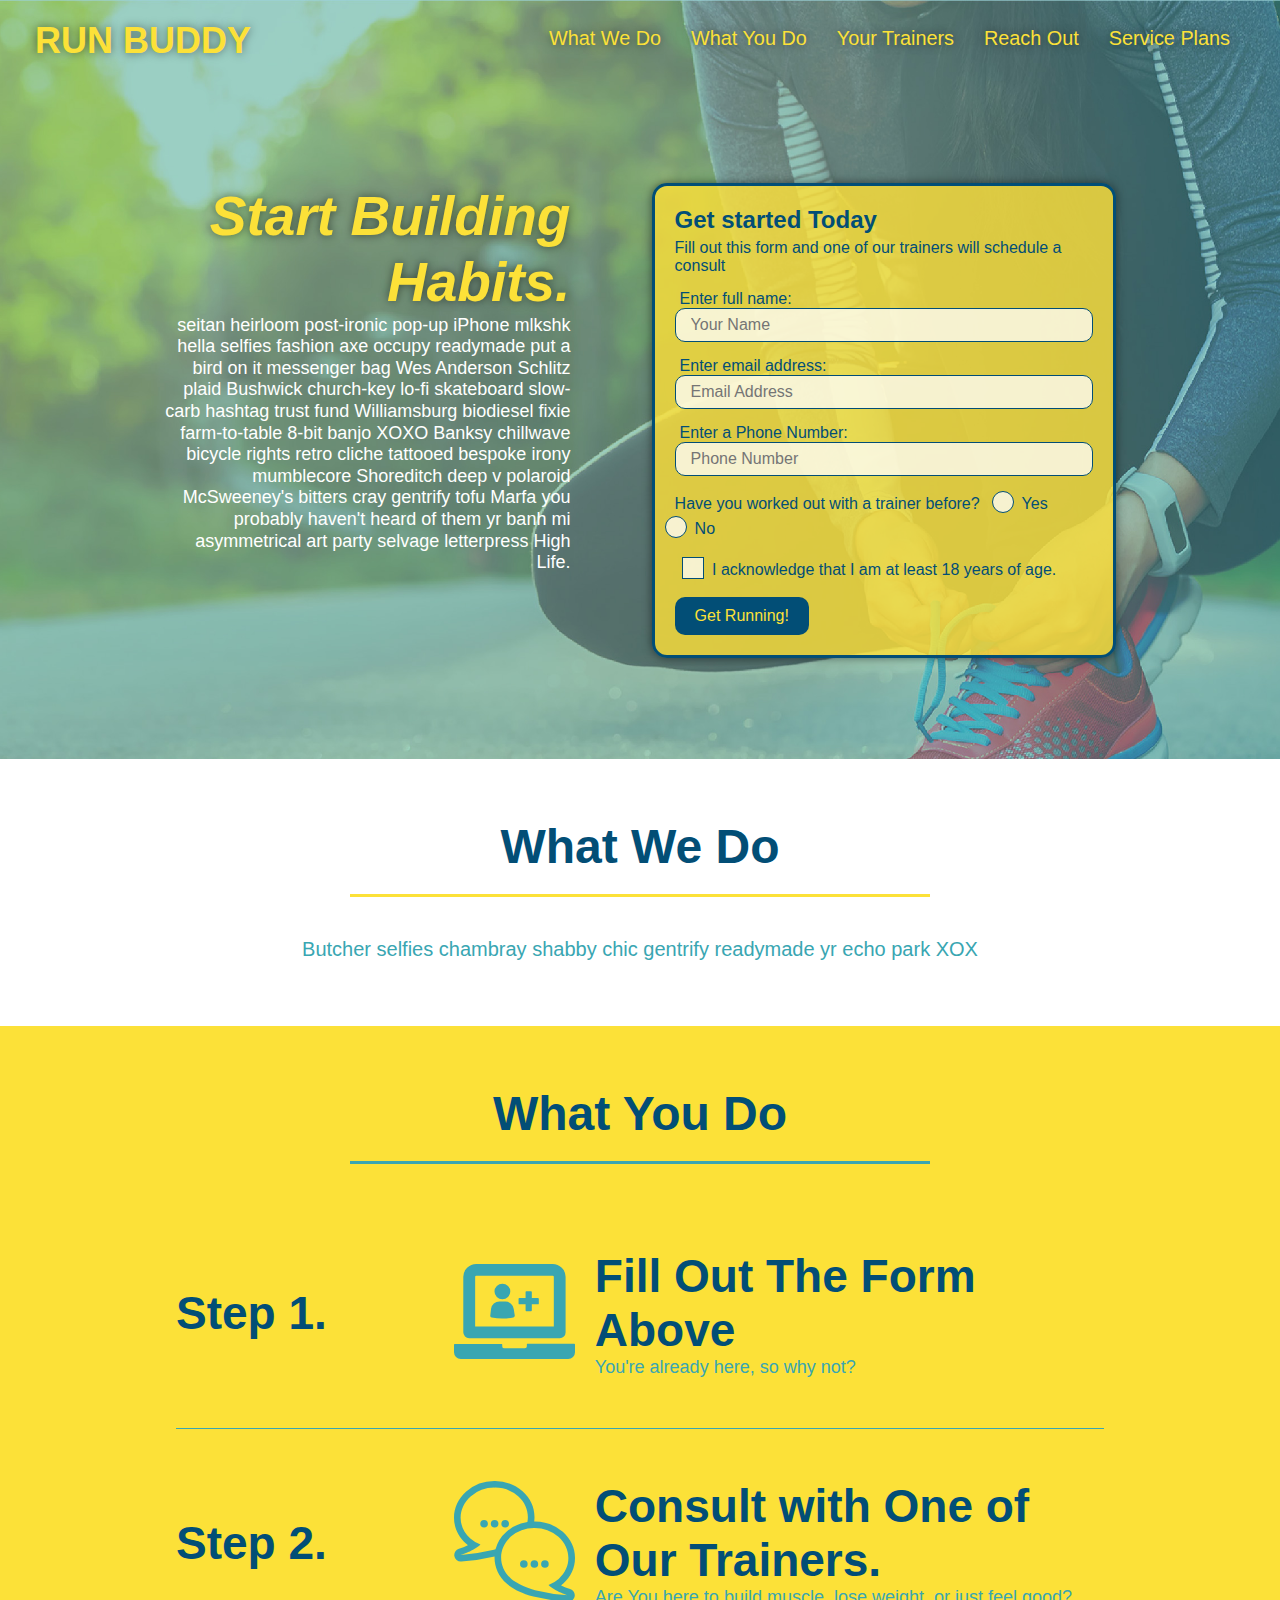
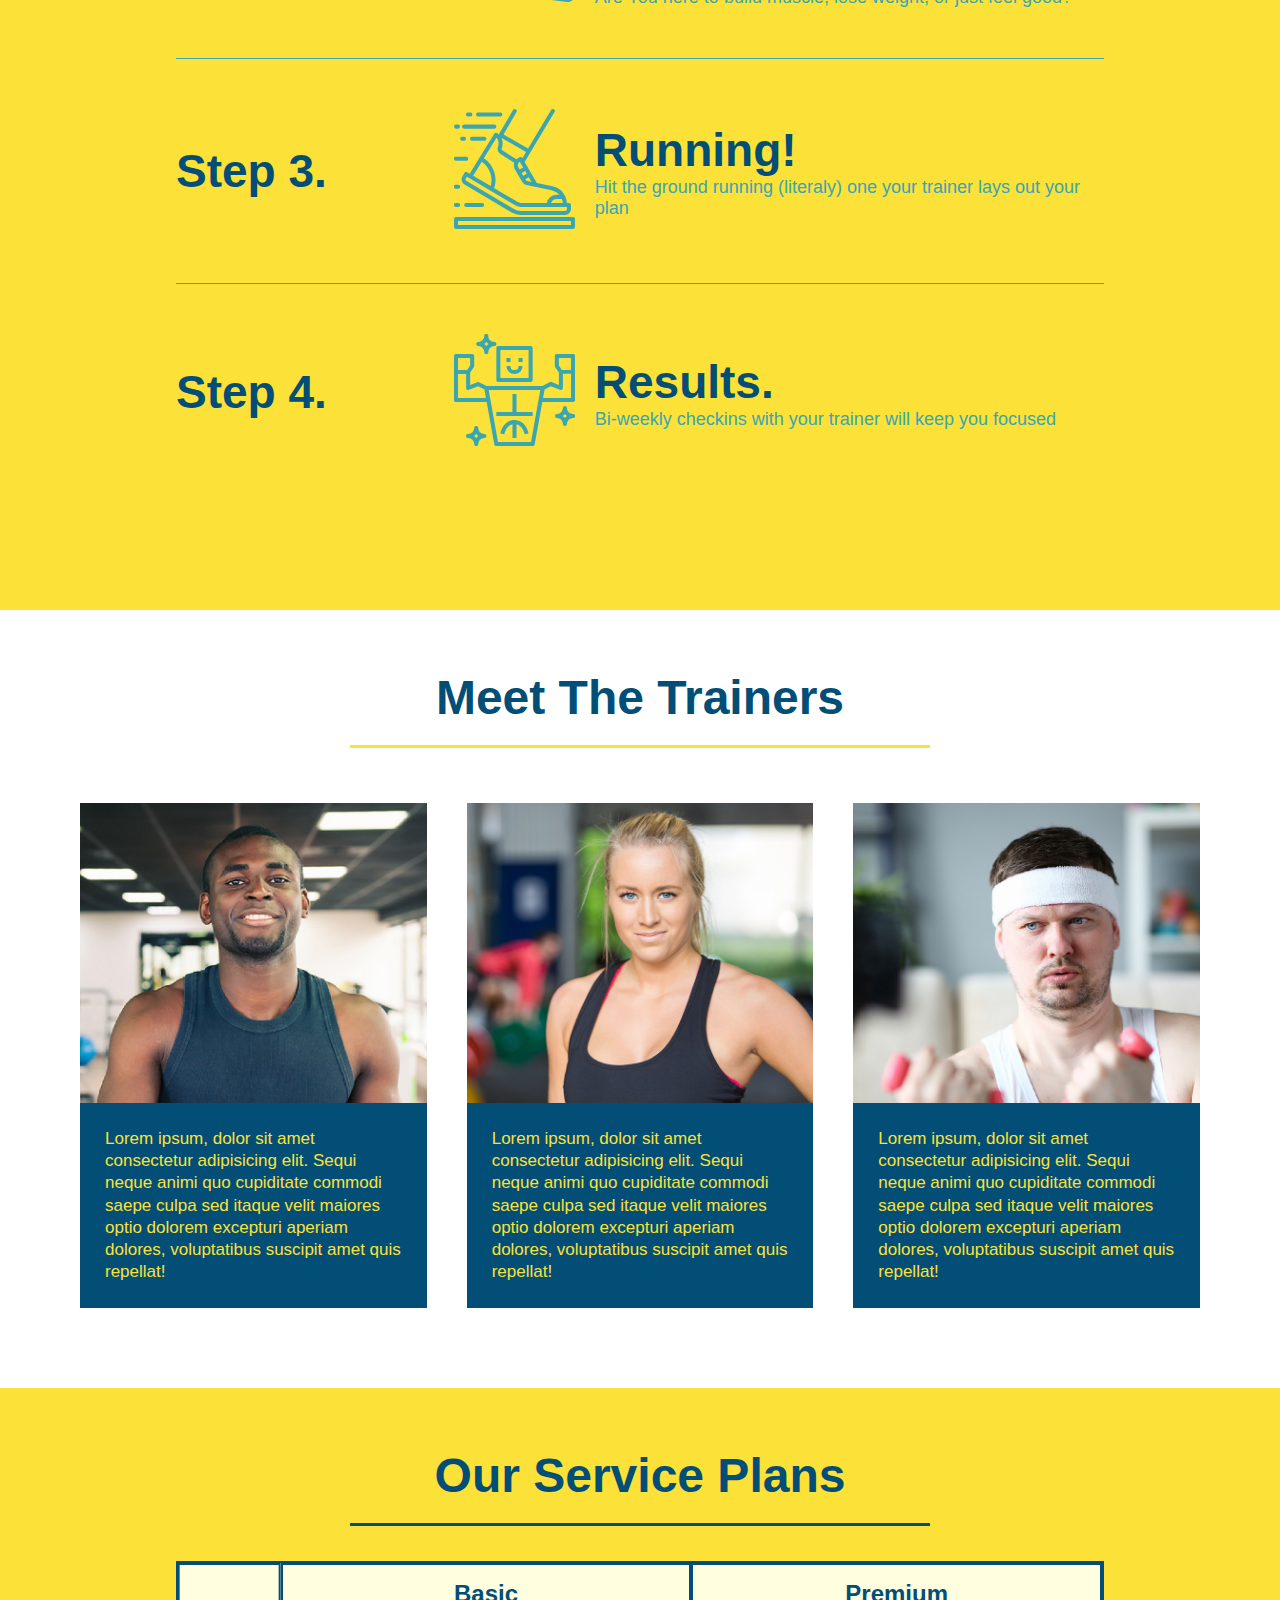
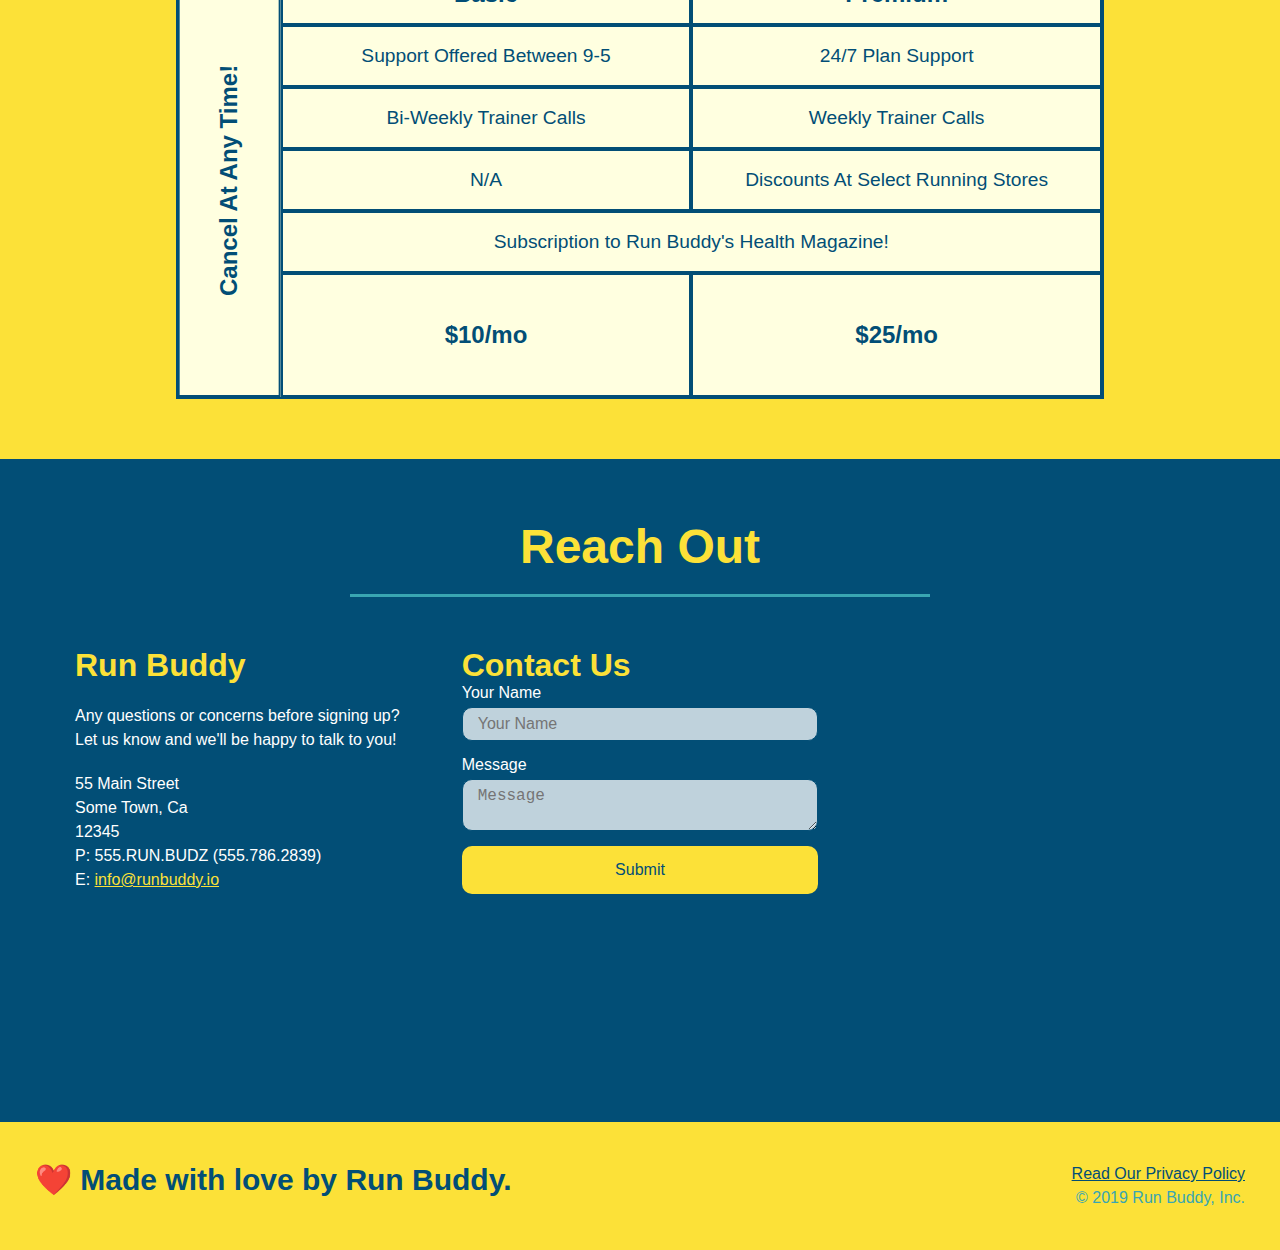
<file: index.html>
<!DOCTYPE html>
<html lang="en">

<head>
  <meta charset="UTF-8" />
  <link rel="stylesheet" href="./assets/css/style.css" />
  <title>Run Buddy</title>
  <meta name="veiwport" content="width-device-width, intial-scale=1.0" />
</head>

<body>
  <!-- navigation -->
  <header>
    <h1>
    <a href="/">RUN BUDDY</a>
    </h1>
    <nav>
      <!--Unordered list element-->
      <ul>
        <!--List element-->
        <li>
          <a href="#what-we-do"> What We Do</a>
        </li>
        <li>
          <a href="#what-you-do"> What You Do</a>
        </li>
        <li>
          <a href="#your-trainers"> Your Trainers</a>
        </li>
        <li>
          <a href="#reach-out"> Reach Out</a>
        </li>
        <li>
          <a href="#service-plans"> Service Plans</a>
        </li>
      </ul>
    </nav>
  </header>

  <!-- hero/jumbotron -->
  <section class="hero">
    <div class="hero-cta">
      <h2>Start Building Habits.</h2>
      <p>
        seitan heirloom post-ironic pop-up iPhone mlkshk hella selfies fashion axe occupy readymade put a bird on it messenger bag Wes Anderson Schlitz plaid Bushwick church-key lo-fi skateboard slow-carb hashtag trust fund Williamsburg biodiesel fixie farm-to-table 8-bit banjo XOXO Banksy chillwave bicycle rights retro cliche tattooed bespoke irony mumblecore Shoreditch deep v polaroid McSweeney's bitters cray gentrify tofu Marfa you probably haven't heard of them yr banh mi asymmetrical art party selvage letterpress High Life.
      </p>
    </div>
      <div class="hero-form">
          <h3>Get started Today</h3>
          <p>Fill out this form and one of our trainers will schedule a consult</p>
          <form>
              <label for="name" >Enter full name:</label>
              <input type="text" placeholder="Your Name" name="name" id="name" class="form-input" />
              <label for="email">Enter email address: </label>
              <input type="email" placeholder="Email Address" name="email" id="email" class="form-input" />
              <label for="phone">Enter a Phone Number: </label>
              <input type="tel" placeholder="Phone Number" name="phone" id="phone" class="form-input"/>

              <p>
                  Have you worked out with a trainer before?
                  <span class="radio-wrapper">
                    <input type="radio" name="trainer-confirm" id="trainer-yes" />
                    <label for="trainer-yes">Yes </label>
                  </span>
                  <span class="radio-wrapper">
                    <input type="radio" name="trainer-confirm" id="trainer-no" />
                    <label for="trainer-no">No </label>
                  </span>
              </p>

              <p>
                  <span class="checkbox-wrapper">
                    <input type="checkbox" name="age-confirm" id="checkbox" />
                    <label for="checkbox" > I acknowledge that I am at least 18 years of age.</label>
                  </span>
              </p>

              <button type="submit">
                  Get Running!
              </button>
          </form>
      </div>
  </section>

  <!-- "what we do" section -->
  <section id="what-we-do" class="intro">
    <div class="flex-row">
    <h2 class="section-title primary-border">What We Do</h2>
    </div>
    <div class="flex-row">
    <p>Butcher selfies chambray shabby chic gentrify readymade yr echo park XOX</p>
    </div>
  </section>

  <!-- "what you do" section -->
  <section id="what-you-do" class="steps">
    <div class="flex-row">
    <h2 class="section-title secondary-border">What You Do</h2>
    </div>

    <div class="step">
      <h3>Step 1.</h3>
      <div class="step-info">
        <div class="step-img">
        <img src="./assets/images/step-1.svg" alt="" />
        </div>
        <div class="step-text">
          <h3>Fill Out The Form Above</h3>
          <p>You're already here, so why not?</p>
        </div>
      </div>
    </div>

      <div class="step">
      <h3>Step 2. </h3>
        <div class="step-info">
          <div class="step-img">
             <img src="./assets/images/step-2.svg" alt="" />
          </div>
          <div class="step-text">
            <h3>Consult with One of Our Trainers.</h3>
            <p>Are You here to build muscle, lose weight, or just feel good?</p>
          </div>
        </div>
    </div>

    <div class="step">
      <h3>Step 3. </h3>
      <div class="step-info">
        <div class="step-img">
          <img src="./assets/images/step-3.svg" alt="" />
        </div>
        <div class="step-text">
          <h3>Running!</h3>
          <p>Hit the ground running (literaly) one your trainer lays out your plan</p>
        </div>
      </div>
    </div>

    <div class="step">
      <h3>Step 4. </h3>
      <div class="step-info">
        <div class="step-img">
          <img src="./assets/images/step-4.svg" alt="" />
        </div>
        <div class="step-text">
          <h3>Results.</h3>
          <p>Bi-weekly checkins with your trainer will keep you focused</p>
        </div>
      </div>
    </div>
  </section>

  <!-- "meet the trainers" section -->
  <section id="your-trainers">
    <div class="flex-row">
    <h2 class="section-title primary-border">Meet The Trainers</h2>
    </div>
  <div class="trainers">
    <article class="trainer">
      <div class="trainer-img trainer-1">
        <div>
          <h3 class="trainer-name">Arron Stephens</h3>
          <h4 class="trainer-role">Speed / Strength</h4>
        </div>
      </div>
      <div class="trainer-bio">
        <h3>Aaron Stephens</h3>
        <h4>Speed / Strength</h4>
        <p>
          Lorem ipsum, dolor sit amet consectetur adipisicing elit. Sequi neque animi quo cupiditate commodi saepe culpa sed
          itaque velit maiores optio dolorem excepturi aperiam dolores, voluptatibus suscipit amet quis repellat!
        </p>
      </div>
    </article>

    <article class="trainer">
      <div class="trainer-img trainer-2">
        <div>
          <h3 class="trainer-name">Joanna Gill</h3>
          <h4 class="trainer-role">Endurance</h4>
        </div>
      </div>
      <div class="trainer-bio">
        <h4>Joanna Gill</h4>
        <h3>Endurance</h3>
        <p>Lorem ipsum, dolor sit amet consectetur adipisicing elit. Sequi neque animi quo cupiditate commodi saepe culpa sed
          itaque velit maiores optio dolorem excepturi aperiam dolores, voluptatibus suscipit amet quis repellat!
        </p>
      </div>
    </article>
    
    <article class="trainer">
      <div class="trainer-img trainer-3">
        <div>
          <h3 class="trainer-name">Harry "The Headband" Smith</h3>
          <h4 class="trainer-role">Strength</h4>
        </div>
      </div>
      <div class="trainer-bio">
        <h3>Harry "The HeadBand" Smith</h3>
        <h3>Strength</h3>
        <p>Lorem ipsum, dolor sit amet consectetur adipisicing elit. Sequi neque animi quo cupiditate commodi saepe culpa sed
          itaque velit maiores optio dolorem excepturi aperiam dolores, voluptatibus suscipit amet quis repellat!
        </p>
      </div>
    </article>
  </div>
  </section>

  <section id="service-plans" class="services">
    <h2 class="section-title secondary border">
      Our Service Plans
    </h2>
    <div class="service-grid-wrapper">
      <div class="service-grid-container">
        <div class="service-grid-item grid-head basic">
          Basic
        </div>
        <div class="service-grid-item grid-head premium">
          Premium
        </div>

        <div class="service-grid-item basic">
          Support Offered Between 9-5
        </div>

        <div class="service-grid-item premium">
          24/7 Plan Support
        </div>

        <div class="service-grid-item basic">
          Bi-Weekly Trainer Calls
        </div>

        <div class="service-grid-item premium">
          Weekly Trainer Calls
        </div>

        <div class="service-grid-item basic">
          N/A
        </div>

        <div class="service-grid-item premium">
          Discounts At Select Running Stores
        </div>

        <div class="service-grid-item both">
          Subscription to Run Buddy's Health Magazine!
        </div>

        <div class="service-grid-item grid-price basic">
          $10/mo
        </div>

        <div class="service-grid-item grid-price premium">
          $25/mo
        </div>

        <div class="service-grid-item cancel">
          Cancel At Any Time!
        </div>

      </div>
    </div>
  </section>
  <!-- "reach out" section -->
  <section id="reach-out" class="contact">
    <div class="flex-row">
      <h2 class="section-title secondary-border">
        Reach Out
      </h2>
    </div>

    <div class="contact-info">
      <div>
        <h3>Run Buddy</h3>
        <p>
          Any questions or concerns before signing up? 
          <br/>
          Let us know and we'll be happy to talk to you!
        </p>

        <address>
          55 Main Street <br/>
          Some Town, Ca <br/>
          12345<br/>
          P: 555.RUN.BUDZ (555.786.2839)<br/>
          E: <a href="mailto:info@runbuddy.io">info@runbuddy.io</a>
        </address>
        
      </div>

      <div class="contact-form">
        <h3>Contact Us</h3>
        <form>
          <label for="contact-name">Your Name</label>
          <input type="text" id="contact-name" placeholder="Your Name" />
      
          <label for="contact-message">Message</label>
          <textarea id="contact-message" placeholder="Message"></textarea>
      
          <button type="submit">Submit</button>
        </form>
      </div>
      
      <iframe
        src="https://www.google.com/maps/embed?pb=!1m14!1m12!1m3!1d12182.30520634488!2d-74.0652613!3d40.2407219!2m3!1f0!2f0!3f0!3m2!1i1024!2i768!4f13.1!5e0!3m2!1sen!2sus!4v1561060983193!5m2!1sen!2sus"
        frameborder="0" style="border:0" allowfullscreen>
      </iframe>
    </div>
  </section>

  <!-- footer -->
  <footer>
    <h2>❤️ Made with love by Run Buddy.</h2>
    <div>
        <a href="./privacy-policy.html"> Read Our Privacy Policy</a><br />
        &copy; 2019 Run Buddy, Inc.
    </div>
  </footer>
</body>

</html>
</file>
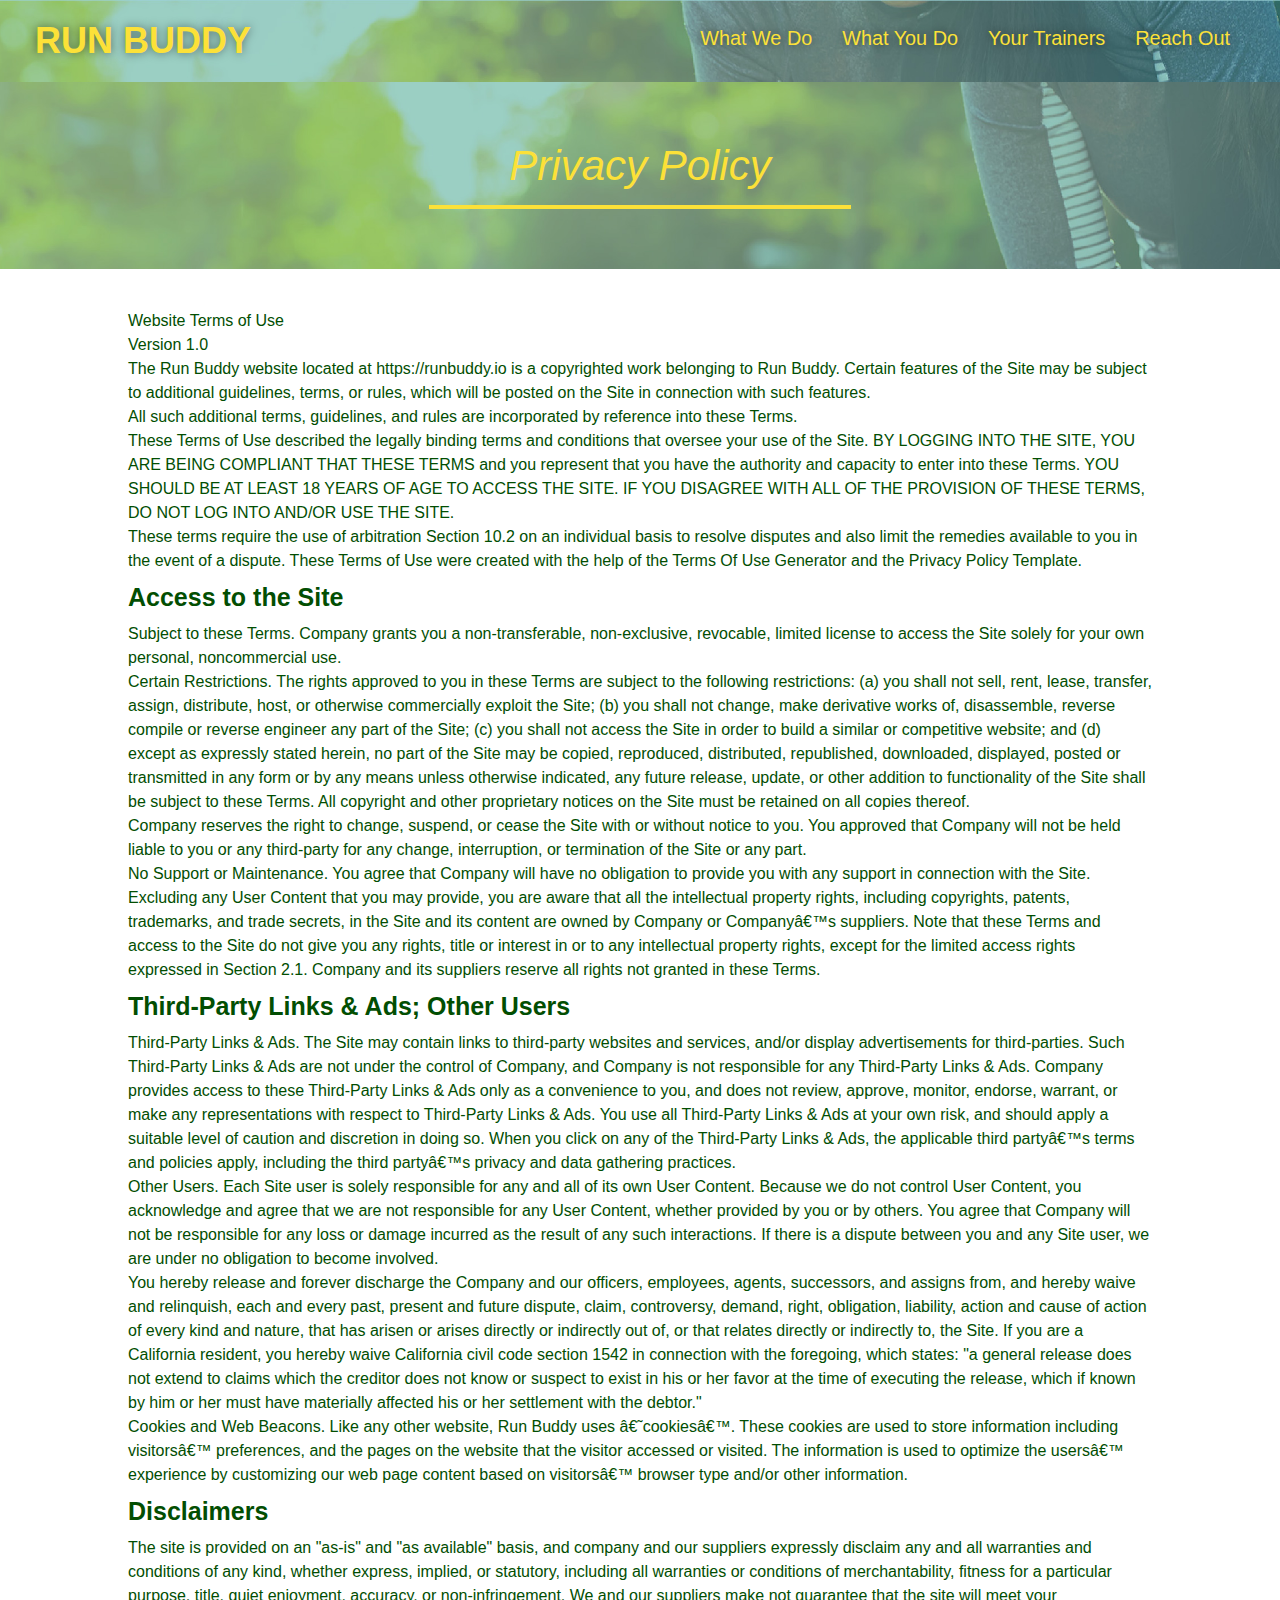
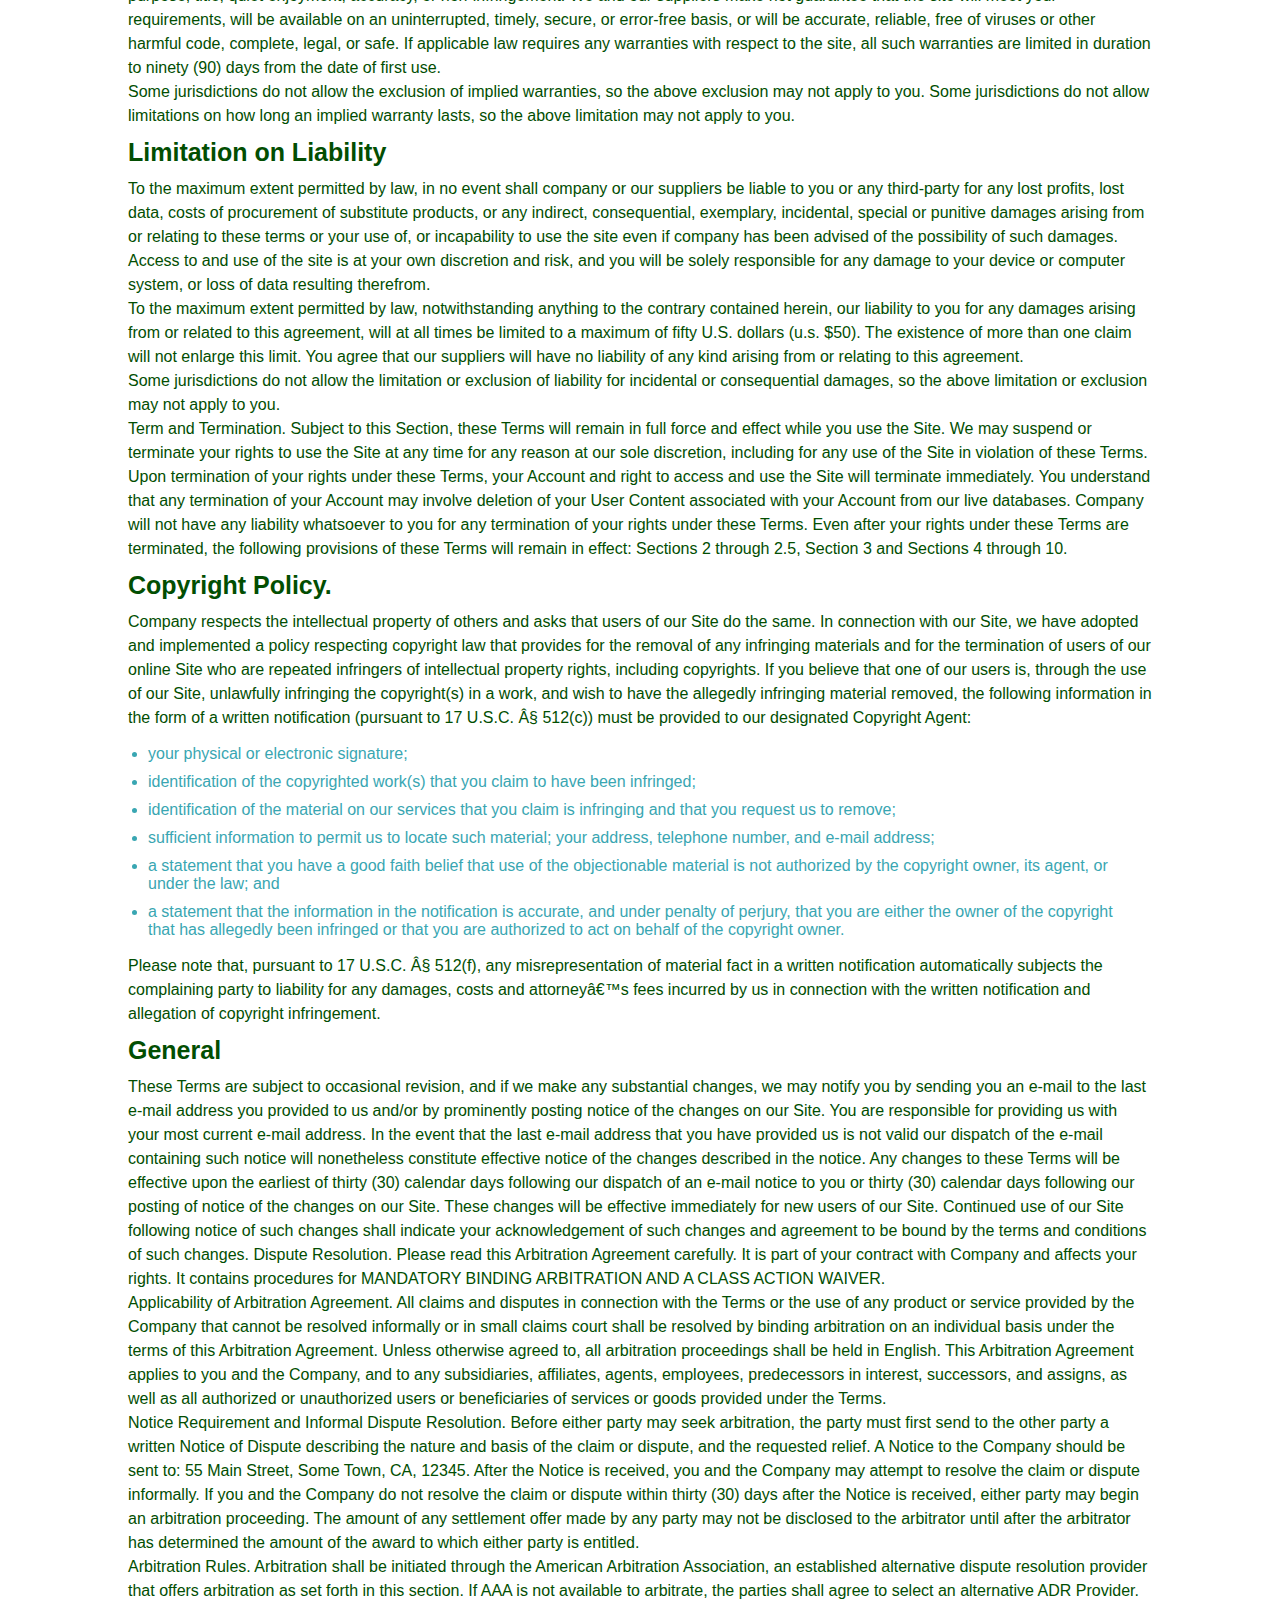
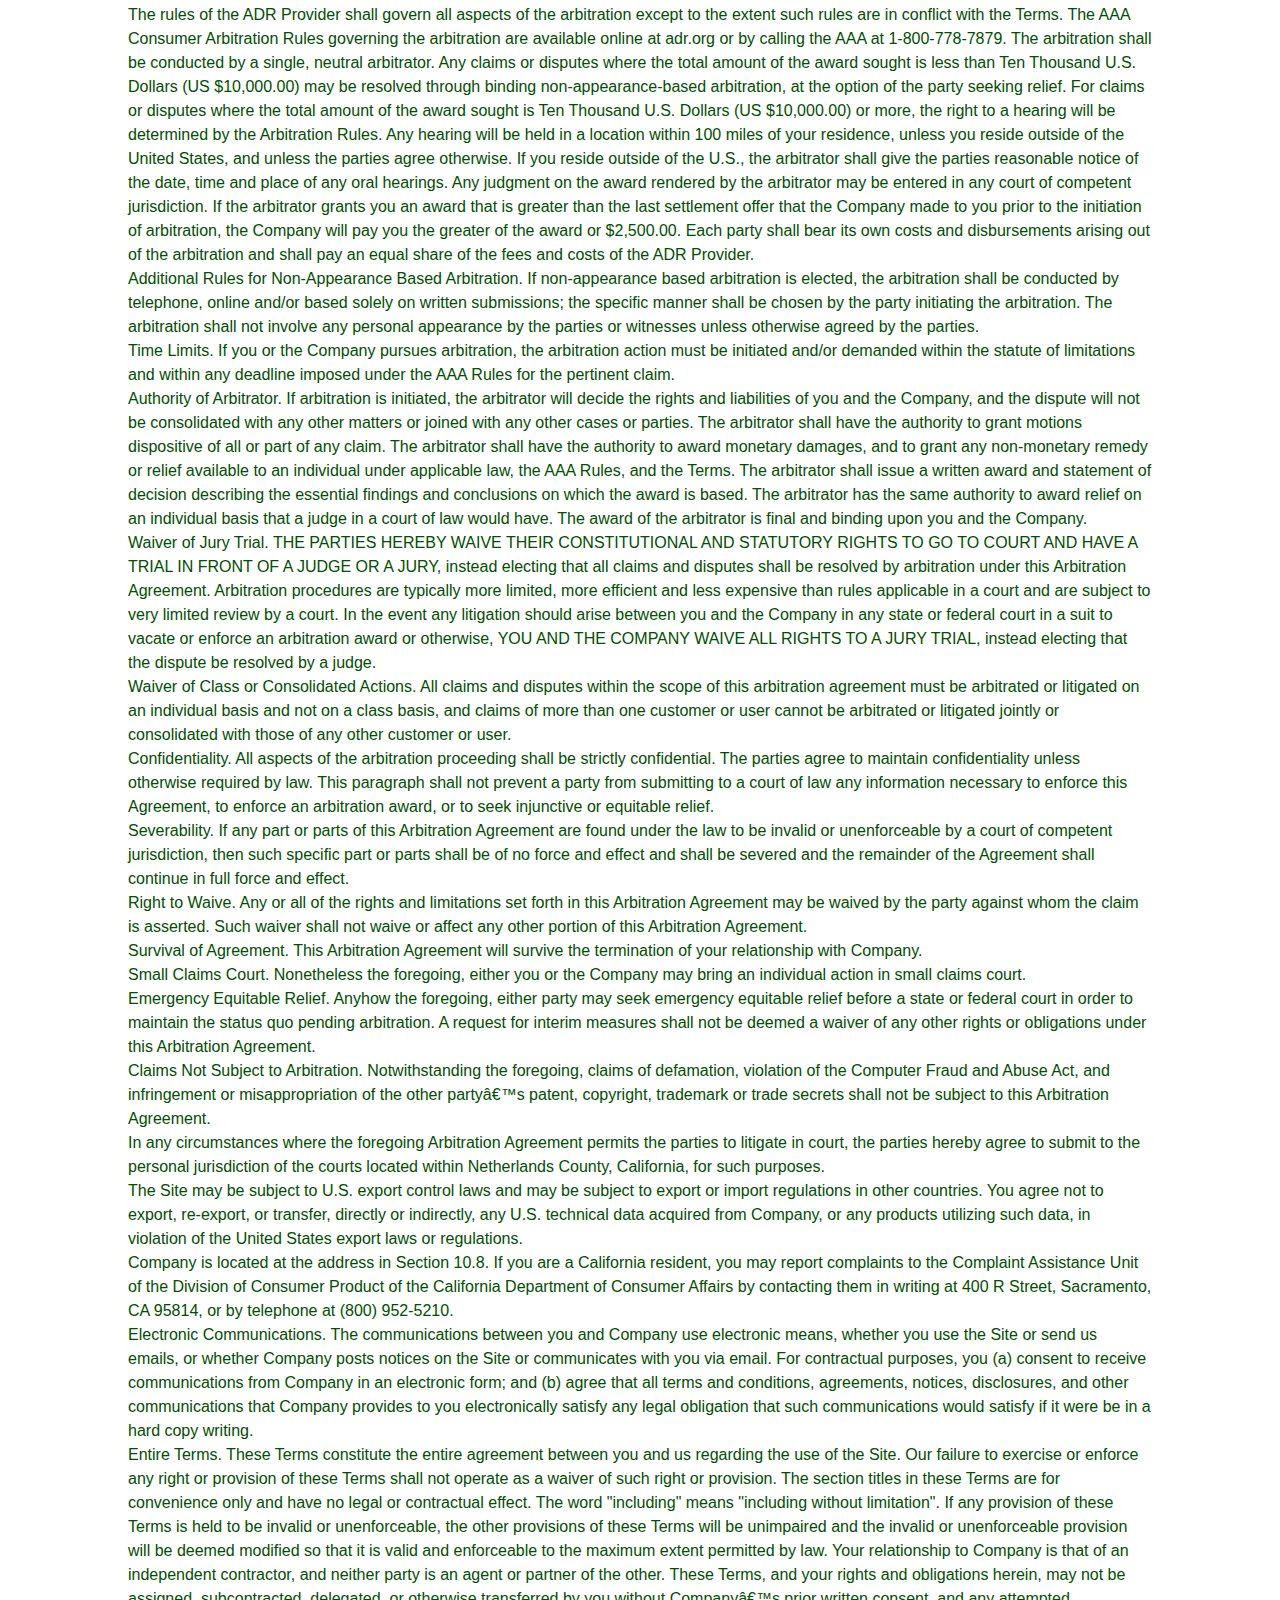
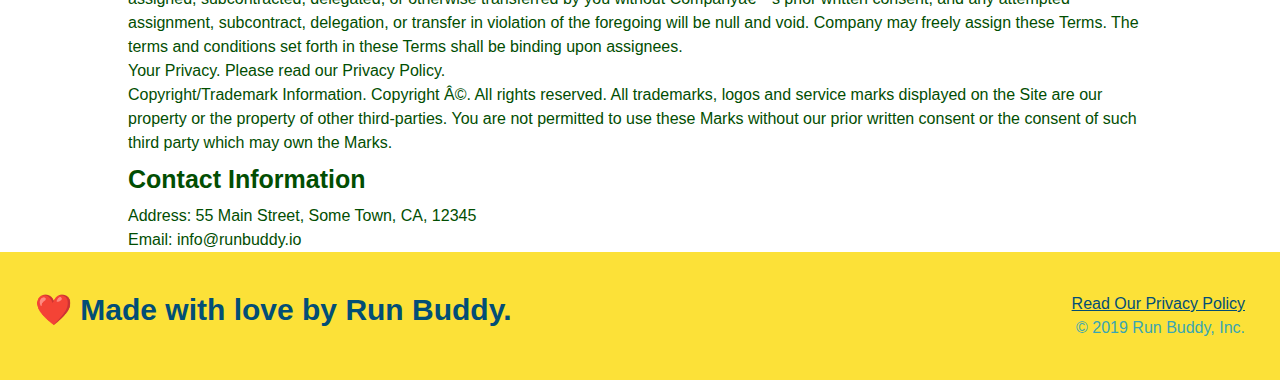
<file: privacy-policy.html>
<!DOCTYPE html>
<html lang="en">
<head>
    <meta charset="UTF-8">
    <link rel=" stylesheet" href="./assets/css/style.css">
    <link rel="stylesheet" href="./assets/css/secondary-styles.css">
    <title>Privacy Policy - Run Buddy</title>
    <meta name="veiwport" content="width-device-width, intial-scale=1.0" />
</head>
<body>
    <header>
        <h1>
        <a href="/">RUN BUDDY</a>
        </h1>
        <nav>
          <!--Unordered list element-->
          <ul>
            <!--List element-->
            <li>
              <a href="./index.html#what-we-do"> What We Do</a>
            </li>
            <li>
              <a href="./index.html#what-you-do"> What You Do</a>
            </li>
            <li>
              <a href="./index.html#your-trainers"> Your Trainers</a>
            </li>
            <li>
              <a href="./index.html#reach-out"> Reach Out</a>
            </li>
          </ul>
        </nav>
      </header>
      
      <section class="hero">
          <h2 class="page-title">
            Privacy Policy
          </h2>
      </section>

      <article class="secondary-content">

        <p>
            Website Terms of Use
          </p>
    
          <p>
            Version 1.0
          </p>
    
          <p>
            The Run Buddy website located at https://runbuddy.io is a copyrighted work belonging to Run Buddy. Certain
            features of the Site may be subject to additional guidelines, terms, or rules, which will be posted on the Site
            in connection with such features.
          </p>
    
          <p>
            All such additional terms, guidelines, and rules are incorporated by reference into these Terms.
          </p>
    
          <p>
            These Terms of Use described the legally binding terms and conditions that oversee your use of the Site. BY
            LOGGING INTO THE SITE, YOU ARE BEING COMPLIANT THAT THESE TERMS and you represent that you have the authority
            and capacity to enter into these Terms. YOU SHOULD BE AT LEAST 18 YEARS OF AGE TO ACCESS THE SITE. IF YOU
            DISAGREE WITH ALL OF THE PROVISION OF THESE TERMS, DO NOT LOG INTO AND/OR USE THE SITE.
          </p>
    
          <p>
            These terms require the use of arbitration Section 10.2 on an individual basis to resolve disputes and also
            limit the remedies available to you in the event of a dispute. These Terms of Use were created with the help of
            the Terms Of Use Generator and the Privacy Policy Template.
          </p>
    
          <h3>
            Access to the Site
          </h3>
    
          <p>
            Subject to these Terms. Company grants you a non-transferable, non-exclusive, revocable, limited license to
            access the Site solely for your own personal, noncommercial use.
          </p>
    
          <p>
            Certain Restrictions. The rights approved to you in these Terms are subject to the following restrictions: (a)
            you shall not sell, rent, lease, transfer, assign, distribute, host, or otherwise commercially exploit the Site;
            (b) you shall not change, make derivative works of, disassemble, reverse compile or reverse engineer any part of
            the Site; (c) you shall not access the Site in order to build a similar or competitive website; and (d) except
            as expressly stated herein, no part of the Site may be copied, reproduced, distributed, republished, downloaded,
            displayed, posted or transmitted in any form or by any means unless otherwise indicated, any future release,
            update, or other addition to functionality of the Site shall be subject to these Terms. All copyright and other
            proprietary notices on the Site must be retained on all copies thereof.
          </p>
    
          <p>
            Company reserves the right to change, suspend, or cease the Site with or without notice to you. You approved
            that Company will not be held liable to you or any third-party for any change, interruption, or termination of
            the Site or any part.
          </p>
    
          <p>
            No Support or Maintenance. You agree that Company will have no obligation to provide you with any support in
            connection with the Site.
          </p>
    
          <p>
            Excluding any User Content that you may provide, you are aware that all the intellectual property rights,
            including copyrights, patents, trademarks, and trade secrets, in the Site and its content are owned by Company
            or Companyâ€™s suppliers. Note that these Terms and access to the Site do not give you any rights, title or
            interest in or to any intellectual property rights, except for the limited access rights expressed in Section
            2.1. Company and its suppliers reserve all rights not granted in these Terms.
          </p>
    
          <h3>
            Third-Party Links & Ads; Other Users
          </h3>
    
          <p>
            Third-Party Links & Ads. The Site may contain links to third-party websites and services, and/or display
            advertisements for third-parties. Such Third-Party Links & Ads are not under the control of Company, and Company
            is not responsible for any Third-Party Links & Ads. Company provides access to these Third-Party Links & Ads
            only as a convenience to you, and does not review, approve, monitor, endorse, warrant, or make any
            representations with respect to Third-Party Links & Ads. You use all Third-Party Links & Ads at your own risk,
            and should apply a suitable level of caution and discretion in doing so. When you click on any of the
            Third-Party Links & Ads, the applicable third partyâ€™s terms and policies apply, including the third partyâ€™s
            privacy and data gathering practices.
          </p>
    
          <p>
            Other Users. Each Site user is solely responsible for any and all of its own User Content. Because we do not
            control User Content, you acknowledge and agree that we are not responsible for any User Content, whether
            provided by you or by others. You agree that Company will not be responsible for any loss or damage incurred as
            the result of any such interactions. If there is a dispute between you and any Site user, we are under no
            obligation to become involved.
          </p>
    
          <p>
            You hereby release and forever discharge the Company and our officers, employees, agents, successors, and
            assigns from, and hereby waive and relinquish, each and every past, present and future dispute, claim,
            controversy, demand, right, obligation, liability, action and cause of action of every kind and nature, that has
            arisen or arises directly or indirectly out of, or that relates directly or indirectly to, the Site. If you are
            a California resident, you hereby waive California civil code section 1542 in connection with the foregoing,
            which states: "a general release does not extend to claims which the creditor does not know or suspect to exist
            in his or her favor at the time of executing the release, which if known by him or her must have materially
            affected his or her settlement with the debtor."
          </p>
    
          <p>
            Cookies and Web Beacons. Like any other website, Run Buddy uses â€˜cookiesâ€™. These cookies are used to store
            information including visitorsâ€™ preferences, and the pages on the website that the visitor accessed or visited.
            The information is used to optimize the usersâ€™ experience by customizing our web page content based on visitorsâ€™
            browser type and/or other information.
          </p>
    
          <h3>
            Disclaimers
          </h3>
    
          <p>
            The site is provided on an "as-is" and "as available" basis, and company and our suppliers expressly disclaim
            any and all warranties and conditions of any kind, whether express, implied, or statutory, including all
            warranties or conditions of merchantability, fitness for a particular purpose, title, quiet enjoyment, accuracy,
            or non-infringement. We and our suppliers make not guarantee that the site will meet your requirements, will be
            available on an uninterrupted, timely, secure, or error-free basis, or will be accurate, reliable, free of
            viruses or other harmful code, complete, legal, or safe. If applicable law requires any warranties with respect
            to the site, all such warranties are limited in duration to ninety (90) days from the date of first use.
          </p>
    
          <p>
            Some jurisdictions do not allow the exclusion of implied warranties, so the above exclusion may not apply to
            you. Some jurisdictions do not allow limitations on how long an implied warranty lasts, so the above limitation
            may not apply to you.
          </p>
    
          <h3>
            Limitation on Liability
          </h3>
    
          <p>
            To the maximum extent permitted by law, in no event shall company or our suppliers be liable to you or any
            third-party for any lost profits, lost data, costs of procurement of substitute products, or any indirect,
            consequential, exemplary, incidental, special or punitive damages arising from or relating to these terms or
            your use of, or incapability to use the site even if company has been advised of the possibility of such
            damages. Access to and use of the site is at your own discretion and risk, and you will be solely responsible
            for any damage to your device or computer system, or loss of data resulting therefrom.
          </p>
    
          <p>
            To the maximum extent permitted by law, notwithstanding anything to the contrary contained herein, our liability
            to you for any damages arising from or related to this agreement, will at all times be limited to a maximum of
            fifty U.S. dollars (u.s. $50). The existence of more than one claim will not enlarge this limit. You agree that
            our suppliers will have no liability of any kind arising from or relating to this agreement.
          </p>
    
          <p>
            Some jurisdictions do not allow the limitation or exclusion of liability for incidental or consequential
            damages, so the above limitation or exclusion may not apply to you.
          </p>
    
          <p>
            Term and Termination. Subject to this Section, these Terms will remain in full force and effect while you use
            the Site. We may suspend or terminate your rights to use the Site at any time for any reason at our sole
            discretion, including for any use of the Site in violation of these Terms. Upon termination of your rights under
            these Terms, your Account and right to access and use the Site will terminate immediately. You understand that
            any termination of your Account may involve deletion of your User Content associated with your Account from our
            live databases. Company will not have any liability whatsoever to you for any termination of your rights under
            these Terms. Even after your rights under these Terms are terminated, the following provisions of these Terms
            will remain in effect: Sections 2 through 2.5, Section 3 and Sections 4 through 10.
          </p>
    
          <h3>
            Copyright Policy.
          </h3>
    
          <p>
            Company respects the intellectual property of others and asks that users of our Site do the same. In connection
            with our Site, we have adopted and implemented a policy respecting copyright law that provides for the removal
            of any infringing materials and for the termination of users of our online Site who are repeated infringers of
            intellectual property rights, including copyrights. If you believe that one of our users is, through the use of
            our Site, unlawfully infringing the copyright(s) in a work, and wish to have the allegedly infringing material
            removed, the following information in the form of a written notification (pursuant to 17 U.S.C. Â§ 512(c)) must
            be provided to our designated Copyright Agent:
          </p>
    
          <ul>
            <li>
              your physical or electronic signature;
            </li>
            <li>
              identification of the copyrighted work(s) that you claim to have been infringed;
            </li>
            <li>
              identification of the material on our services that you claim is infringing and that you request us to remove;
            </li>
            <li>
              sufficient information to permit us to locate such material; your address, telephone number, and e-mail
              address;
            </li>
            <li>
              a statement that you have a good faith belief that use of the objectionable material is not authorized by the
              copyright owner, its agent, or under the law; and
            </li>
            <li>
              a statement that the information in the notification is accurate, and under penalty of perjury, that you are
              either the owner of the copyright that has allegedly been infringed or that you are authorized to act on
              behalf of the copyright owner.
            </li>
          </ul>
    
          <p>
            Please note that, pursuant to 17 U.S.C. Â§ 512(f), any misrepresentation of material fact in a written
            notification automatically subjects the complaining party to liability for any damages, costs and attorneyâ€™s
            fees incurred by us in connection with the written notification and allegation of copyright infringement.
          </p>
    
          <h3>
            General
          </h3>
    
          <p>
            These Terms are subject to occasional revision, and if we make any substantial changes, we may notify you by
            sending you an e-mail to the last e-mail address you provided to us and/or by prominently posting notice of the
            changes on our Site. You are responsible for providing us with your most current e-mail address. In the event
            that the last e-mail address that you have provided us is not valid our dispatch of the e-mail containing such
            notice will nonetheless constitute effective notice of the changes described in the notice. Any changes to these
            Terms will be effective upon the earliest of thirty (30) calendar days following our dispatch of an e-mail
            notice to you or thirty (30) calendar days following our posting of notice of the changes on our Site. These
            changes will be effective immediately for new users of our Site. Continued use of our Site following notice of
            such changes shall indicate your acknowledgement of such changes and agreement to be bound by the terms and
            conditions of such changes. Dispute Resolution. Please read this Arbitration Agreement carefully. It is part of
            your contract with Company and affects your rights. It contains procedures for MANDATORY BINDING ARBITRATION AND
            A CLASS ACTION WAIVER.
          </p>
    
          <p>
            Applicability of Arbitration Agreement. All claims and disputes in connection with the Terms or the use of any
            product or service provided by the Company that cannot be resolved informally or in small claims court shall be
            resolved by binding arbitration on an individual basis under the terms of this Arbitration Agreement. Unless
            otherwise agreed to, all arbitration proceedings shall be held in English. This Arbitration Agreement applies to
            you and the Company, and to any subsidiaries, affiliates, agents, employees, predecessors in interest,
            successors, and assigns, as well as all authorized or unauthorized users or beneficiaries of services or goods
            provided under the Terms.
          </p>
    
          <p>
            Notice Requirement and Informal Dispute Resolution. Before either party may seek arbitration, the party must
            first send to the other party a written Notice of Dispute describing the nature and basis of the claim or
            dispute, and the requested relief. A Notice to the Company should be sent to: 55 Main Street, Some Town, CA,
            12345. After the Notice is received, you and the Company may attempt to resolve the claim or dispute informally.
            If you and the Company do not resolve the claim or dispute within thirty (30) days after the Notice is received,
            either party may begin an arbitration proceeding. The amount of any settlement offer made by any party may not
            be disclosed to the arbitrator until after the arbitrator has determined the amount of the award to which either
            party is entitled.
          </p>
    
          <p>
            Arbitration Rules. Arbitration shall be initiated through the American Arbitration Association, an established
            alternative dispute resolution provider that offers arbitration as set forth in this section. If AAA is not
            available to arbitrate, the parties shall agree to select an alternative ADR Provider. The rules of the ADR
            Provider shall govern all aspects of the arbitration except to the extent such rules are in conflict with the
            Terms. The AAA Consumer Arbitration Rules governing the arbitration are available online at adr.org or by
            calling the AAA at 1-800-778-7879. The arbitration shall be conducted by a single, neutral arbitrator. Any
            claims or disputes where the total amount of the award sought is less than Ten Thousand U.S. Dollars (US
            $10,000.00) may be resolved through binding non-appearance-based arbitration, at the option of the party seeking
            relief. For claims or disputes where the total amount of the award sought is Ten Thousand U.S. Dollars (US
            $10,000.00) or more, the right to a hearing will be determined by the Arbitration Rules. Any hearing will be
            held in a location within 100 miles of your residence, unless you reside outside of the United States, and
            unless the parties agree otherwise. If you reside outside of the U.S., the arbitrator shall give the parties
            reasonable notice of the date, time and place of any oral hearings. Any judgment on the award rendered by the
            arbitrator may be entered in any court of competent jurisdiction. If the arbitrator grants you an award that is
            greater than the last settlement offer that the Company made to you prior to the initiation of arbitration, the
            Company will pay you the greater of the award or $2,500.00. Each party shall bear its own costs and
            disbursements arising out of the arbitration and shall pay an equal share of the fees and costs of the ADR
            Provider.
          </p>
    
          <p>
            Additional Rules for Non-Appearance Based Arbitration. If non-appearance based arbitration is elected, the
            arbitration shall be conducted by telephone, online and/or based solely on written submissions; the specific
            manner shall be chosen by the party initiating the arbitration. The arbitration shall not involve any personal
            appearance by the parties or witnesses unless otherwise agreed by the parties.
          </p>
    
          <p>
            Time Limits. If you or the Company pursues arbitration, the arbitration action must be initiated and/or demanded
            within the statute of limitations and within any deadline imposed under the AAA Rules for the pertinent claim.
          </p>
    
          <p>
            Authority of Arbitrator. If arbitration is initiated, the arbitrator will decide the rights and liabilities of
            you and the Company, and the dispute will not be consolidated with any other matters or joined with any other
            cases or parties. The arbitrator shall have the authority to grant motions dispositive of all or part of any
            claim. The arbitrator shall have the authority to award monetary damages, and to grant any non-monetary remedy
            or relief available to an individual under applicable law, the AAA Rules, and the Terms. The arbitrator shall
            issue a written award and statement of decision describing the essential findings and conclusions on which the
            award is based. The arbitrator has the same authority to award relief on an individual basis that a judge in a
            court of law would have. The award of the arbitrator is final and binding upon you and the Company.
          </p>
    
          <p>
            Waiver of Jury Trial. THE PARTIES HEREBY WAIVE THEIR CONSTITUTIONAL AND STATUTORY RIGHTS TO GO TO COURT AND HAVE
            A TRIAL IN FRONT OF A JUDGE OR A JURY, instead electing that all claims and disputes shall be resolved by
            arbitration under this Arbitration Agreement. Arbitration procedures are typically more limited, more efficient
            and less expensive than rules applicable in a court and are subject to very limited review by a court. In the
            event any litigation should arise between you and the Company in any state or federal court in a suit to vacate
            or enforce an arbitration award or otherwise, YOU AND THE COMPANY WAIVE ALL RIGHTS TO A JURY TRIAL, instead
            electing that the dispute be resolved by a judge.
          </p>
    
          <p>
            Waiver of Class or Consolidated Actions. All claims and disputes within the scope of this arbitration agreement
            must be arbitrated or litigated on an individual basis and not on a class basis, and claims of more than one
            customer or user cannot be arbitrated or litigated jointly or consolidated with those of any other customer or
            user.
          </p>
    
          <p>
            Confidentiality. All aspects of the arbitration proceeding shall be strictly confidential. The parties agree to
            maintain confidentiality unless otherwise required by law. This paragraph shall not prevent a party from
            submitting to a court of law any information necessary to enforce this Agreement, to enforce an arbitration
            award, or to seek injunctive or equitable relief.
          </p>
    
          <p>
            Severability. If any part or parts of this Arbitration Agreement are found under the law to be invalid or
            unenforceable by a court of competent jurisdiction, then such specific part or parts shall be of no force and
            effect and shall be severed and the remainder of the Agreement shall continue in full force and effect.
          </p>
    
          <p>
            Right to Waive. Any or all of the rights and limitations set forth in this Arbitration Agreement may be waived
            by the party against whom the claim is asserted. Such waiver shall not waive or affect any other portion of this
            Arbitration Agreement.
          </p>
    
          <p>
            Survival of Agreement. This Arbitration Agreement will survive the termination of your relationship with
            Company.
          </p>
    
          <p>
            Small Claims Court. Nonetheless the foregoing, either you or the Company may bring an individual action in small
            claims court.
          </p>
    
          <p>
            Emergency Equitable Relief. Anyhow the foregoing, either party may seek emergency equitable relief before a
            state or federal court in order to maintain the status quo pending arbitration. A request for interim measures
            shall not be deemed a waiver of any other rights or obligations under this Arbitration Agreement.
          </p>
    
          <p>
            Claims Not Subject to Arbitration. Notwithstanding the foregoing, claims of defamation, violation of the
            Computer Fraud and Abuse Act, and infringement or misappropriation of the other partyâ€™s patent, copyright,
            trademark or trade secrets shall not be subject to this Arbitration Agreement.
          </p>
    
          <p>
            In any circumstances where the foregoing Arbitration Agreement permits the parties to litigate in court, the
            parties hereby agree to submit to the personal jurisdiction of the courts located within Netherlands County,
            California, for such purposes.
          </p>
    
          <p>
            The Site may be subject to U.S. export control laws and may be subject to export or import regulations in other
            countries. You agree not to export, re-export, or transfer, directly or indirectly, any U.S. technical data
            acquired from Company, or any products utilizing such data, in violation of the United States export laws or
            regulations.
          </p>
    
          <p>
            Company is located at the address in Section 10.8. If you are a California resident, you may report complaints
            to the Complaint Assistance Unit of the Division of Consumer Product of the California Department of Consumer
            Affairs by contacting them in writing at 400 R Street, Sacramento, CA 95814, or by telephone at (800) 952-5210.
          </p>
    
          <p>
            Electronic Communications. The communications between you and Company use electronic means, whether you use the
            Site or send us emails, or whether Company posts notices on the Site or communicates with you via email. For
            contractual purposes, you (a) consent to receive communications from Company in an electronic form; and (b)
            agree that all terms and conditions, agreements, notices, disclosures, and other communications that Company
            provides to you electronically satisfy any legal obligation that such communications would satisfy if it were be
            in a hard copy writing.
          </p>
    
          <p>
            Entire Terms. These Terms constitute the entire agreement between you and us regarding the use of the Site. Our
            failure to exercise or enforce any right or provision of these Terms shall not operate as a waiver of such right
            or provision. The section titles in these Terms are for convenience only and have no legal or contractual
            effect. The word "including" means "including without limitation". If any provision of these Terms is held to be
            invalid or unenforceable, the other provisions of these Terms will be unimpaired and the invalid or
            unenforceable provision will be deemed modified so that it is valid and enforceable to the maximum extent
            permitted by law. Your relationship to Company is that of an independent contractor, and neither party is an
            agent or partner of the other. These Terms, and your rights and obligations herein, may not be assigned,
            subcontracted, delegated, or otherwise transferred by you without Companyâ€™s prior written consent, and any
            attempted assignment, subcontract, delegation, or transfer in violation of the foregoing will be null and void.
            Company may freely assign these Terms. The terms and conditions set forth in these Terms shall be binding upon
            assignees.
          </p>
    
          <p>
            Your Privacy. Please read our Privacy Policy.
          </p>
    
          <p>
            Copyright/Trademark Information. Copyright Â©. All rights reserved. All trademarks, logos and service marks
            displayed on the Site are our property or the property of other third-parties. You are not permitted to use
            these Marks without our prior written consent or the consent of such third party which may own the Marks.
          </p>
    
          <h3>
            Contact Information
          </h3>
    
          <p>
            Address: 55 Main Street, Some Town, CA, 12345
          </p>
    
          <p>
            Email: info@runbuddy.io
          </p>
      </article>

      <footer>
        <h2>❤️ Made with love by Run Buddy.</h2>
        <div>
            <a href="#"> Read Our Privacy Policy</a><br />
            &copy; 2019 Run Buddy, Inc.
        </div>
      </footer>
    
</body>
</file>
<file: assets/css/style.css>
:root {
    --primary-color: #fce138;
    --secondary-color: #024e76;
    --tertiary-color: #39a6b2;
  }
  
  * {
    box-sizing: border-box;
    margin: 0;
    padding: 0;
  }
  
  body {
    color: var(--tertiary-color);
    font-family: Helvetica, Arial, sans-serif;
  }
  
  header {
    padding: 20px 35px;
    background-color: var(--tertiary-color);
    display: flex;
    justify-content: space-between;
    flex-wrap: wrap;
    position: sticky;
    position: -webkit-sticky;
    top: 0;
    background-image: url("../images/hero-bg.jpg");
    background-size: cover;
    background-attachment: fixed;
    background-position: 80%;
    z-index: 9999;
  }
  
  header h1 {
    font-weight: bold;
    margin: 0;
    font-size: 36px;
    color: var(--primary-color);
    text-shadow: 0 0 10px rgba(0, 0, 0, 0.5);
  }
  
  header a {
    text-decoration: none;
    color: var(--primary-color);
  }
  
  header nav {
    margin: 7px 0;
  }
  
  header nav ul {
    display: flex;
    flex-wrap: wrap;
    justify-content: space-between;
    align-items: center;
    list-style: none;
  }
  
  header nav ul li a {
    padding: 10px 15px;
    font-weight: lighter;
    font-size: 1.55vw;
    text-shadow: 0 0 10px rgba(0, 0, 0, 0.5);
  }
  
  header nav ul li a:hover {
    background: var(--primary-color);
    color: var(--secondary-color);
    border-radius: 15px;
    text-shadow: none;
  }
  
  footer {
    background: var(--primary-color);
    padding: 40px 35px;
    display: flex;
    justify-content: space-between;
    flex-wrap: wrap;
    width: 100%;
  }
  
  footer h2 {
    color: var(--secondary-color);
    font-size: 30px;
    margin: 0;
  }
  
  footer div {
    line-height: 1.5;
    text-align: right;
  }
  
  footer a {
    color: var(--secondary-color);
  }

  section {
    padding: 60px;
  }
  
  .hero {
    background-image: url('../images/hero-bg.jpg');
    background-size: cover;
    display: flex;
    justify-content: center;
    flex-wrap: wrap;
    align-items: flex-start;
    background-attachment: fixed;
    background-position: 80%;
  }
  
  .hero-cta {
    width: 35%;
    text-align: right;
    margin: 3.5%;
    color: #fff;
    font-size: 18px;
    line-height: 1.2;
  }
  
  .hero-cta h2 {
    font-style: italic;
    font-size: 55px;
    color: var(--primary-color);
    text-shadow: 0 0 10px rgba(0, 0, 0, 0.5);
  }
  
  .hero-form {
    border: 3px solid var(--secondary-color);
    background-color: rgba(255, 225, 56, 0.8);
    padding: 20px;
    color: var(--secondary-color);
    width: 40%;
    margin: 3.5%;
    border-radius: 15px;
    box-shadow: 0 0 10px rgba(0, 0, 0, 0.5);
  }
  
  .hero-form button:hover {
    background-color: var(--tertiary-color);  
  }
  
  .hero-form h3 {
    font-size: 24px;
    margin: 0;
  }
  .hero-form p {
    margin: 5px 0 15px 0;
  }
  
  .form-input {
    border: 1px solid var(--secondary-color);
    display: block;
    padding: 7px 15px;
    font-size: 16px;
    color: var(--secondary-color);
    width: 100%;
    margin-bottom: 15px; 
    border-radius: 10px;
    background-color: rgba(255,255,255, 0.75);
  }
  
  .form-input:focus {
    background-color: rgba(255,255,255, 1);
    outline: none;
  }
  
  .hero-form label {
    margin: 0 5px;
  }
  
  .hero-form button {
    color: var(--primary-color);
    background-color: var(--secondary-color);
    border: none;
    padding: 10px 20px;
    font-size: 16px;
    border-radius: 10px;
  } 
  
  .checkbox-wrapper input, .radio-wrapper input {
    opacity: 0;
  }
  
  .checkbox-wrapper label, .radio-wrapper label {
    position: relative;
    left: 10px;
    margin: 10px;
    line-height: 1.6;
  }
  
  .checkbox-wrapper label::before, .radio-wrapper label::before {
    content: "";
    height: 20px;
    width: 20px;
    background: rgba(255, 255, 255, 0.75);  
    border: 1px solid var(--secondary-color);  
    position: absolute;
    top: -4px;
    left: -30px;
  }
  
  .radio-wrapper label::before {
    border-radius: 50%;
  }
  
  .radio-wrapper label::after {
    content: "";
    height: 20px;
    width: 20px;
    border-radius: 50%;
    background: var(--secondary-color);
    position: absolute;
    left: -29px;
    top: -3px;
    background-image: radial-gradient(circle, var(--tertiary-color), var(--secondary-color));
  }
  
  .checkbox-wrapper label::after {
    content: "";
    height: 6px;
    width: 14px;
    border-left: 2px solid var(--secondary-color);
    border-bottom: 2px solid var(--secondary-color);
    position: absolute;
    left: -26px;
    top: 1px;
    transform: rotate(-58deg);
  }
  
  .checkbox-wrapper input + label::after, .radio-wrapper input + label::after {
    content: none;
  }
  
  .checkbox-wrapper input:checked + label::after, .radio-wrapper input:checked + label::after {
    content: "";
  }

  .section-title {
    font-size: 48px;
    border-bottom: 3px solid;
    color: var(--secondary-color);
    padding-bottom: 20px;
    text-align: center;
    margin: 0 auto 35px auto;
    width: 50%;
  }
  
  .primary-border {
    border-color: var(--primary-color);
  }
  
  .secondary-border {
    border-color: var(--tertiary-color);
  }

  .intro p {
    line-height: 1.7;
    color: var(--tertiary-color);
    width: 80%;
    margin: 0 auto;
    font-size: 20px;
    text-align: center;
  }

  .steps { 
    background: var(--primary-color);
  }
  
  .step {
    margin: 50px auto;
    padding-bottom: 50px;
    width: 80%;
    display: flex;
    flex-wrap: wrap;
    align-items: center;
    justify-content: space-between;
  }
  
  .step:not(:last-child) {
    border-bottom: 1px solid var(--tertiary-color);
  }
  
  .step h3 {
    color: var(--secondary-color);
    font-size: 46px;
    flex: 1 30%;
  }
  
  .step-info {
    flex: 2 70%;
    display: flex;
    flex-wrap: wrap;
    align-items: center;
  }
  
  .step-img {
    flex: 1 12%;
    margin-right: 20px;
  }
  
  .step-img img {
    max-width: 100%;
  }
  
  .step-text {
    flex: 12;
  }
  
  .step-text p {
    color: var(--tertiary-color);
    font-size: 18px;
  }
  
  .step-text h4 {
    font-size: 26px;
    line-height: 1.5;
    color: var(--secondary-color);
  }
  
  .trainers {
    width: 100%;
    margin: 0 auto;
    display: flex;
    flex-wrap: wrap;
    justify-content: space-around;
  }
  
  .trainer {
    margin: 20px;
    flex: 1;
    background: var(--secondary-color);
    color: var(--primary-color);
  }
  
  .trainer-bio {
    padding: 25px;
    line-height: 1.3;
  }
  
  .trainer-bio h3 {
    font-size: 28px;
    display: none;
  }
  
  .trainer-bio h4 {
    font-weight: lighter;
    font-size: 22px;
    margin-bottom: 15px;
    display: none;
  }
  
  .trainer-bio p {
    font-size: 17px;
  }
  
  .trainer-1 {
    background-image: url("../images/trainer-1.jpg");
  }
  
  .trainer-2 {
    background-image: url("../images/trainer-2.jpg");
  }
  
  .trainer-3 {
    background-image: url("../images/trainer-3.jpg");
  }
  
  .trainer-img {
    width: 100%;
    min-height: 300px;
    background-size: cover;
    display: flex;
    padding: 15px;
    align-items: flex-end;
    position: relative;
    overflow: hidden;
  }
  
  .trainer:hover .trainer-img::after {
    opacity: 1;
  }
  
  .trainer-img::after {
    content: "";
    height: 100%;
    width: 100%;
    background: linear-gradient(rgba(252, 225, 56, 0.3), var(--secondary-color));
    position: absolute;
    top: 0;
    left: 0;
    opacity: 0;
    transition: 0.5s;
  }
  
  .trainer-img h3 {
    position: relative;
    z-index: 1;
    font-size: 28px;
    margin-bottom: 5px;
    top: 200px;
    transition: 0.6s;
  }
  
  .trainer-img h4 {
    position: relative;
    z-index: 1;
    font-size: 22px;
    top: 200px;
    transition: 0.6s;
    transition-delay: .2s;
  }
  
  .trainer:hover .trainer-img h3, .trainer:hover .trainer-img h4 {
    top: 0;
  }

  .services {
    background: var(--primary-color); 
  }
  
  .service-grid-wrapper {
    display: flex;
    width: 100%;
    justify-content: center;
  }
  
  .service-grid-container {
    background: lightyellow;
    width: 80%;
    display: grid;
    grid-template-columns: 1fr repeat(2, 4fr);
    grid-template-rows: repeat(5, 1fr) 2fr;
    border: 2px solid var(--secondary-color);
    color:  var(--secondary-color);
    font-size: 1.2rem;
  }
  
  .service-grid-item {
    padding: 15px 0;
    border: 2px solid var(--secondary-color);
    display: flex;
    align-items: center;
    justify-content: center;
    text-align: center;
  }
  
  .service-grid-item.basic {
    grid-column: 2 / span 1;
  }
  
  .service-grid-item.both {
    grid-column: 2 / span 2;
  }
  
  .service-grid-item.cancel {
    writing-mode: vertical-lr;
    grid-column: 1;
    grid-row: 1 / -1;
    transform: rotate(180deg);
  }
  
  .grid-head, .grid-price, .service-grid-item.cancel {
    font-size: 1.5rem;
    font-weight: bold;
  }

  .contact {
    background: var(--secondary-color);
  }
  
  .contact h2 {
    color: var(--primary-color);
  }
  
  .contact-info {
    display: flex;
    justify-content: space-between;
    flex-wrap: wrap;
  }
  
  .contact-info > * {
    flex: 1;
    margin: 15px;
  }
  
  .contact-info iframe {
    height: 400px;
  }
  
  .contact-info div {
    color: white;
  }
  
  .contact-info h3 {
    color: var(--primary-color);
    font-size: 32px;
  }
  
  .contact-info p, .contact-info address {
    margin: 20px 0;
    line-height: 1.5;
    font-size: 16px;
    font-style: normal;
  }
  
  .contact-form input, .contact-form textarea {
    border: 1px solid var(--secondary-color);
    display: block;
    padding: 7px 15px;
    font-size: 16px;
    color: var(--secondary-color);
    width: 100%;
    margin-bottom: 15px;
    margin-top: 5px;
    border-radius: 10px;
    background-color: rgba(255,255,255, 0.75);
  }
  
  .contact-form input:focus, .contact-form textarea:focus {
    background-color: rgba(255,255,255, 1);
    outline: none;
  }
  
  .contact-form button {
    width: 100%;
    border: none;
    background: var(--primary-color);
    color: var(--secondary-color);
    text-align: center;
    padding: 15px 0;
    font-size: 16px;
    border-radius: 10px;
  }
  
  .contact-form button:hover {
    color: var(--primary-color);
    background: var(--tertiary-color);
  }
  
  .contact-info a {
    color: var(--primary-color);
  }
  
  .text-left {
    text-align: left;
  }
  
  .text-right {
    text-align: right;
  }
  
  .flex-row {
    display: flex;
  }
  
  @media screen and (max-width: 980px) {
    header {
      padding-bottom: 0;
      justify-content: center;
      position: relative;
    }
  
    header h1 {
      width: 100%;
      text-align: center;
    }
  
    header nav ul {
      margin-top: 20px;
      width: 100%;
      justify-content: center;
    }
  
    header nav ul li a {
      font-size: 20px;
    }
  
    footer h2, footer div {
      text-align: center;
      width: 100%;
    }
  
    .hero-cta, .hero-form {
      width: 100%;
    }
    
    .hero-cta {
      text-align: center;
    }
  
    .section-title {
      width: 80%;
    }
    
    .trainer {
      flex: 0 70%;
    }
    
    .contact-info iframe{
      flex: 1 100%;
    }
  }
  
  @media screen and (max-width: 768px) {
    section {
      padding: 30px 15px;
    }
  
    .step h3 {
      flex: 1 100%;
      text-align: center;
    }
  
    .step-info {
      flex: 2 100%;
      text-align: center;
      justify-content: center;
    }
  
    .step-img {
      flex: 0 32%;
      margin-right: 0;
      margin-top: 15px;
      margin-bottom: 15px;
    }
  
    .step-text {
      flex: 100%;  
    }
    
    .service-grid-container {
      grid-template-columns: 1fr 1fr;
    }
  
    .service-grid-item.basic {
      grid-column: 1;
    }
  
    .service-grid-item.both {
      grid-column: 1 / -1;
    }
  
    .service-grid-item.cancel {
      transform: none;
      writing-mode: unset;
      grid-column: 1 / -1;
      grid-row: -1;
    }
  }
  
  @media screen and (max-width: 575px) {
    .hero-form button {
      width: 100%;
    }
  
    .section-title {
      width: 95%;
    }
  
    .intro p {
      width: 100%;
    }
  
    .trainer {
      flex: 0 100%;
    }
  
    .contact-info {
      text-align: center;
    }
  
    .contact-info > * {
      flex: 0 100%;
    }
  
    .contact-form {
      order: 3;
    }
  }
</file>
<file: assets/css/secondary-styles.css>
.hero{
    background-position: bottom;
    height: auto;
    text-align: center;
    margin-bottom: 40px;
}

.page-title{
    color: #fce138;
    color: #fce138;
    display: inline-block;
    border-bottom: 4px solid #fce138;
    padding: 0 80px 15px 80px;
    font-weight: normal;
    font-size: 42px;
    font-style: italic;
}

.secondary-content{
    width: 80%;
    margin: 0 auto;
    color: #024e02;
}

.secondary-content h3{
    font-size: 25px;
    margin: 10px 0;
}

.secondary-content p{
    font-size: 16px;
    line-height: 1.5;
    margin: 20 0;
}

.secondary-content ul{
    margin: 15px 20px;
}

.secondary-content li{
    color: #39a6b2;
    margin: 10px 0;
}
</file>
